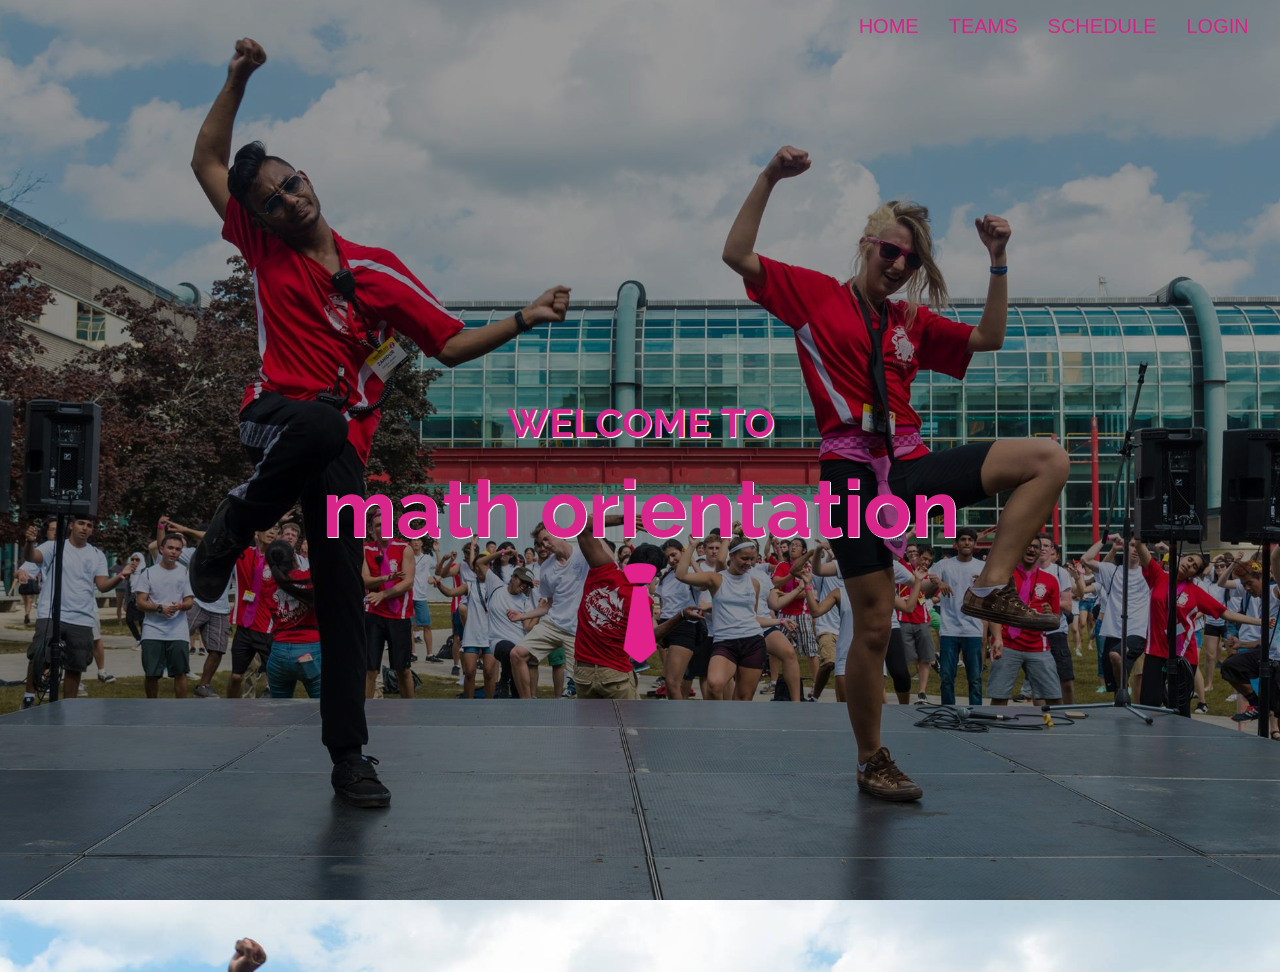
<file: index.html>
<!DOCTYPE html>
<html class="full">

<head>
	<title>UW MATH</title>

	<meta charset="utf-8"><!--This doesnt need to be here tbh-->

    <meta name="viewport" content="width=device-width, initial-scale=1, shrink-to-fit=no"><!--To Fit on mobile devices-->

	<!--Bootstrap CSS-->
	<link href="https://maxcdn.bootstrapcdn.com/bootstrap/3.3.7/css/bootstrap.min.css" rel="stylesheet" integrity="sha384-BVYiiSIFeK1dGmJRAkycuHAHRg32OmUcww7on3RYdg4Va+PmSTsz/K68vbdEjh4u" crossorigin="anonymous">

  <!--Main CSS-->
	<link rel="stylesheet" type="text/css" href="css/index.css">

  <!--Countdown CSS-->
  <link rel="stylesheet" type="text/css" href="css/jquery.countdown.css">

	<!--Lobster Font-->
	<link href="https://fonts.googleapis.com/css?family=Lobster" rel="stylesheet">

  <!--Raleway Font-->
  <link href="https://fonts.googleapis.com/css?family=Raleway" rel="stylesheet">

  <!--jQuery CDN-->
  <script src="https://code.jquery.com/jquery-3.2.1.min.js" integrity="sha256-hwg4gsxgFZhOsEEamdOYGBf13FyQuiTwlAQgxVSNgt4=" crossorigin="anonymous">
  </script>

  <!-- Bootstrap Core JavaScript -->
    <script src="https://maxcdn.bootstrapcdn.com/bootstrap/3.3.7/js/bootstrap.min.js" integrity="sha384-Tc5IQib027qvyjSMfHjOMaLkfuWVxZxUPnCJA7l2mCWNIpG9mGCD8wGNIcPD7Txa" crossorigin="anonymous"></script>

  <!--jQuery Plugin-->
  <script type="text/javascript" src="js/jquery.plugin.min.js"></script>

  <!--Countdown JS-->
  <script type="text/javascript" src="js/jquery.countdown.min.js"></script>


</head>

<body id="wrapper" class="cover">

<nav class="navbar navbar-default">
  <div class="container-fluid">
    <div class="navbar-header">

    </div>
    <ul class="nav navbar-nav pull-right">
      <li class="active"><a href="#">HOME</a></li>
      <li><a href="team.html">TEAMS</a></li>
      <li><a href="#">SCHEDULE</a></li>
      <li><a href="#">LOGIN</a></li>
    </ul>
  </div>
</nav>

	<div class="container-fluid body-wrapper">

	  <div class="row-fluid" ">
        <div class="centering text-center">
          <h1 class="main-header">WELCOME TO</h1>
          <h1 class="main-header-2">math orientation</h1>
					<div class="container countdown"></div>
          <img class="pink-tie" src="img/tie.png" height="100px" width="100px">
		</div>
		</div>



    </div>



<script type="text/javascript">
  $('.countdown').countdown ({
    until: new Date(2017, 9-1, 1)
  });
</script>

</body>


</html>
</file>
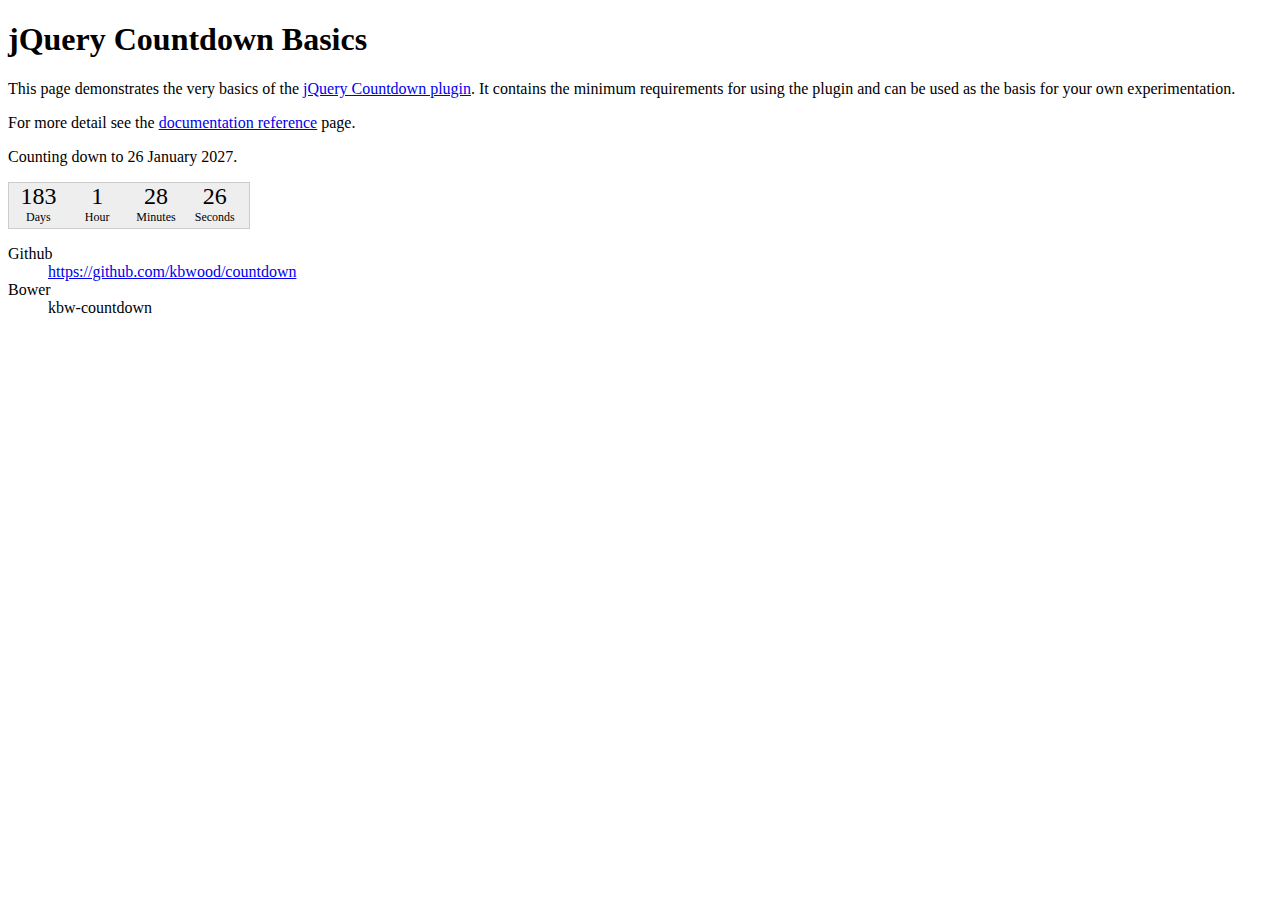
<file: jquery.countdown.package-2.1.0/index.html>
<!DOCTYPE html>
<html>
<head>
<meta http-equiv="Content-Type" content="text/html;charset=utf-8">
<title>jQuery Countdown</title>
<link rel="stylesheet" href="css/jquery.countdown.css">
<style type="text/css">
#defaultCountdown { width: 240px; height: 45px; }
</style>
<script src="http://ajax.googleapis.com/ajax/libs/jquery/1.12.4/jquery.min.js"></script>
<script src="js/jquery.plugin.min.js"></script>
<script src="js/jquery.countdown.js"></script>
<script>
$(function () {
	var austDay = new Date();
	austDay = new Date(austDay.getFullYear() + 1, 1 - 1, 26);
	$('#defaultCountdown').countdown({until: austDay});
	$('#year').text(austDay.getFullYear());
});
</script>
</head>
<body>
<h1>jQuery Countdown Basics</h1>
<p>This page demonstrates the very basics of the
	<a href="http://keith-wood.name/countdown.html">jQuery Countdown plugin</a>.
	It contains the minimum requirements for using the plugin and
	can be used as the basis for your own experimentation.</p>
<p>For more detail see the <a href="http://keith-wood.name/countdownRef.html">documentation reference</a> page.</p>
<p>Counting down to 26 January <span id="year">2014</span>.</p>
<div id="defaultCountdown"></div>
<dl>
	<dt>Github</dt><dd><a href="https://github.com/kbwood/countdown">https://github.com/kbwood/countdown</a></dd>
	<dt>Bower</dt><dd>kbw-countdown</dd>
</dl>
</body>
</html>
</file>
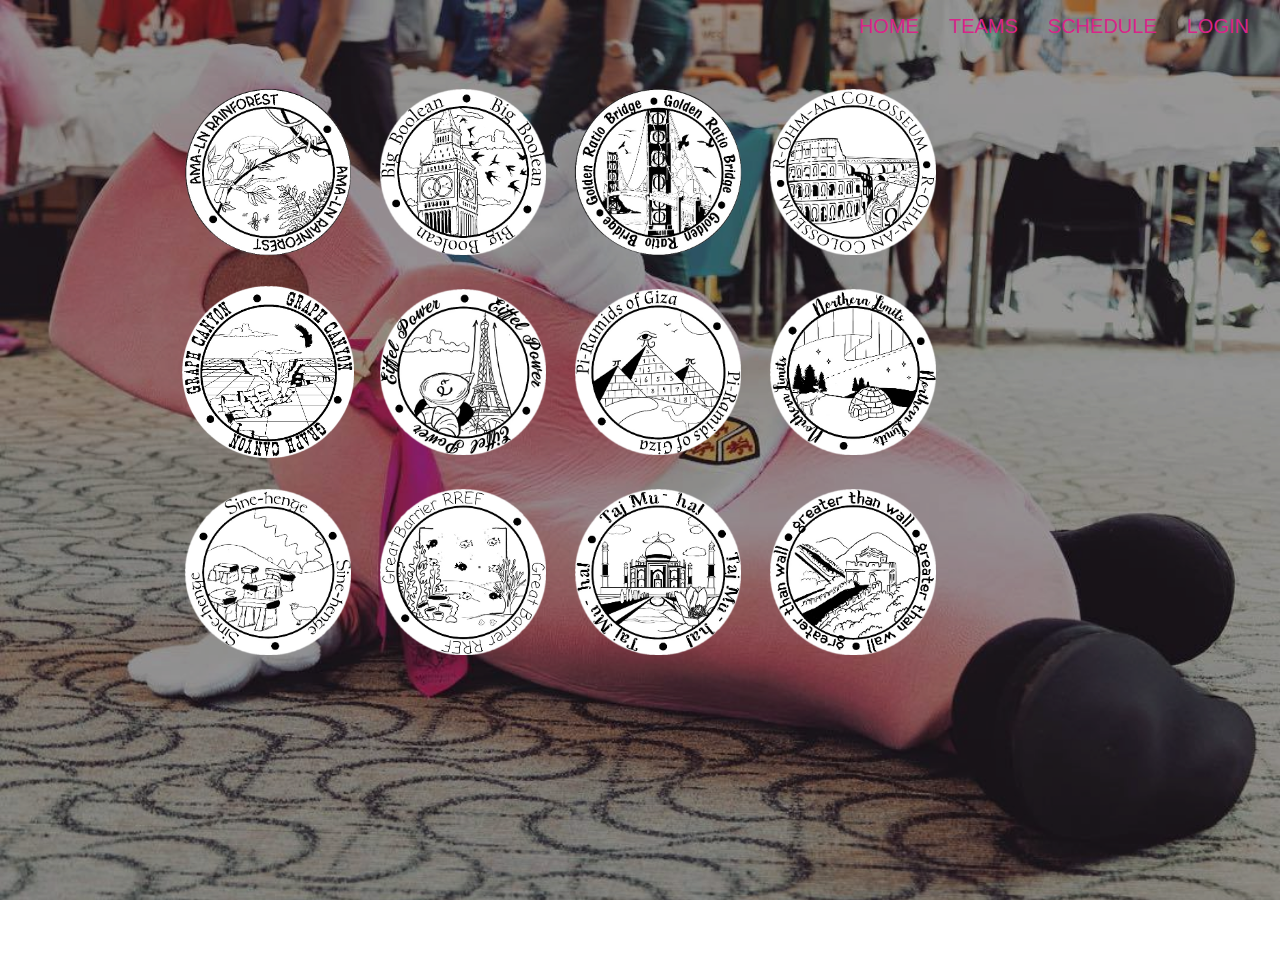
<file: team.html>
<!DOCTYPE html>
<html class="full">

<head>
	<title>UW MATH</title>

	<meta charset="utf-8"><!--This doesnt need to be here tbh-->

    <meta name="viewport" content="width=device-width, initial-scale=1, shrink-to-fit=no"><!--To Fit on mobile devices-->

	<!--Bootstrap CSS-->
	<link href="https://maxcdn.bootstrapcdn.com/bootstrap/3.3.7/css/bootstrap.min.css" rel="stylesheet" integrity="sha384-BVYiiSIFeK1dGmJRAkycuHAHRg32OmUcww7on3RYdg4Va+PmSTsz/K68vbdEjh4u" crossorigin="anonymous">

  <!--Main CSS-->
	<link rel="stylesheet" type="text/css" href="css/team.css">

  <!--Countdown CSS-->
  <link rel="stylesheet" type="text/css" href="css/jquery.countdown.css">

	<!--Lobster Font-->
	<link href="https://fonts.googleapis.com/css?family=Lobster" rel="stylesheet">

  <!--Raleway Font-->
  <link href="https://fonts.googleapis.com/css?family=Raleway" rel="stylesheet">

  <!--jQuery CDN-->
  <script src="https://code.jquery.com/jquery-3.2.1.min.js" integrity="sha256-hwg4gsxgFZhOsEEamdOYGBf13FyQuiTwlAQgxVSNgt4=" crossorigin="anonymous">
  </script>

  <!-- Bootstrap Core JavaScript -->
    <script src="https://maxcdn.bootstrapcdn.com/bootstrap/3.3.7/js/bootstrap.min.js" integrity="sha384-Tc5IQib027qvyjSMfHjOMaLkfuWVxZxUPnCJA7l2mCWNIpG9mGCD8wGNIcPD7Txa" crossorigin="anonymous"></script>


</head>

<body id="wrapper" class="cover">

<nav class="navbar navbar-default">
  <div class="container-fluid">
    <div class="navbar-header">

    </div>
    <ul class="nav navbar-nav pull-right">
      <li><a href="index.html">HOME</a></li>
      <li class="active"><a href="#">TEAMS</a></li>
      <li><a href="#">SCHEDULE</a></li>
      <li><a href="#">LOGIN</a></li>
    </ul>
  </div>
</nav>

	<div class="container-fluid body-wrapper">

    <div class="container">

      <div class="row" align="center">
            <div class="col-md-2 col-md-offset-1">
                <img src="img/amaln.png" alt="step 1" height="200px" width="200px">
            </div>
            <div class="col-md-2">
                <img src="img/bigbool.png" alt="step 1" height="200px" width="200px">
            </div>
             <div class="col-md-2">
                <img src="img/bridge.png" alt="step 1" height="200px" width="200px">
            </div>
            <div class="col-md-2">
                <img src="img/colisium.png" alt="step 1" height="200px" width="200px">
            </div>
        </div>

        <div class="row" align="center">
            <div class="col-md-2 col-md-offset-1">
                <img src="img/canyon.png" alt="step 1" height="200px" width="200px">
            </div>
             <div class="col-md-2">
                <img src="img/eiffel.png" alt="step 1" height="200px" width="200px">
            </div>
            <div class="col-md-2">
                <img src="img/piramid.png" alt="step 1" height="200px" width="200px">
            </div>
               <div class="col-md-2">
                <img src="img/nlimit.png" alt="step 1" height="200px" width="200px">
            </div>
        </div>

           <div class="row" align="center">
            <div class="col-md-2 col-md-offset-1">
                <img src="img/henge.png" alt="step 1" height="200px" width="200px">
            </div>
            <div class="col-md-2">
                <img src="img/reef.png" alt="step 1" height="200px" width="200px">
            </div>
            <div class="col-md-2">
                <img src="img/taj.png" alt="step 1" height="200px" width="200px">
            </div>
             <div class="col-md-2">
                <img src="img/wall.png" alt="step 1" height="200px" width="200px">
            </div>
         
             
        </div>

        
    </div>




</body>


</html>
</file>
<file: css/index.css>
body,html {
	height: 100%;
	width: 100%;
}


.body-wrapper {
	height:100%;
  display:table;
  width: 100%;
  padding: 0;
}


.cover {
	height: 100%;
	background-image: url(../img/main.jpg);
	background-position: center center;
	background-size: cover;
	box-shadow: inset 0 0 0 1000px rgba(0, 0, 0, 0.4);
}

.navbar-default .navbar-brand {
	color: #BD1D02;
}

.navbar-default {
	background-color: transparent;
	border-color: transparent;
}

.navbar-default .navbar-nav > .active > a, .navbar-default .navbar-nav > .active > a:hover, .navbar-default .navbar-nav > .active > a:focus {
	color:#D82589;
	background-color: transparent;
}

.navbar-default .navbar-nav > li > a {
	font-family: 'Raleway', sans-serif bold;
	color:#D82589;
	font-size: 20px;
}


.row-fluid {height: 100%; display:table-cell; vertical-align: middle;}

.centering {
  float:none;
  margin:0 auto;
}

.main-header {
	font-family: 'Raleway', sans-serif;
	font-weight: bolder;
	text-shadow: 1px 1px #ffffff;
	font-size: 40px;
	color:#D82589;
}

.main-header-2 {
	font-family: 'Raleway', sans-serif;
	text-shadow: 1px 1px #ffffff;
	font-weight: bold;
	font-size: 80px;
	color:#D82589;
}

.pink-tie {
	
}
</file>
<file: css/team.css>
body, html {
	width: 100%;
	height: 100%;
	box-shadow: inset 0 0 0 1000px rgba(0, 0, 0, 0.2);
	overflow: auto;	
}

.body-wrapper {
	height:100%;
  display:table;
  width: 100%;
  padding: 0;
}

.cover {
	height: 100%;
	background-image: url(../img/team.jpg);
	background-position: no-repeat center center fixed;
	background-size: cover;
}

.navbar-default .navbar-brand {
	color: #BD1D02;
}

.navbar-default {
	background-color: transparent;
	border-color: transparent;
}

.navbar-default .navbar-nav > .active > a, .navbar-default .navbar-nav > .active > a:hover, .navbar-default .navbar-nav > .active > a:focus {
	color:#D82589;
	background-color: transparent;
}

.navbar-default .navbar-nav > li > a {
	font-family: 'Raleway', sans-serif bold;
	color:#D82589;
	font-size: 20px;
}
</file>
